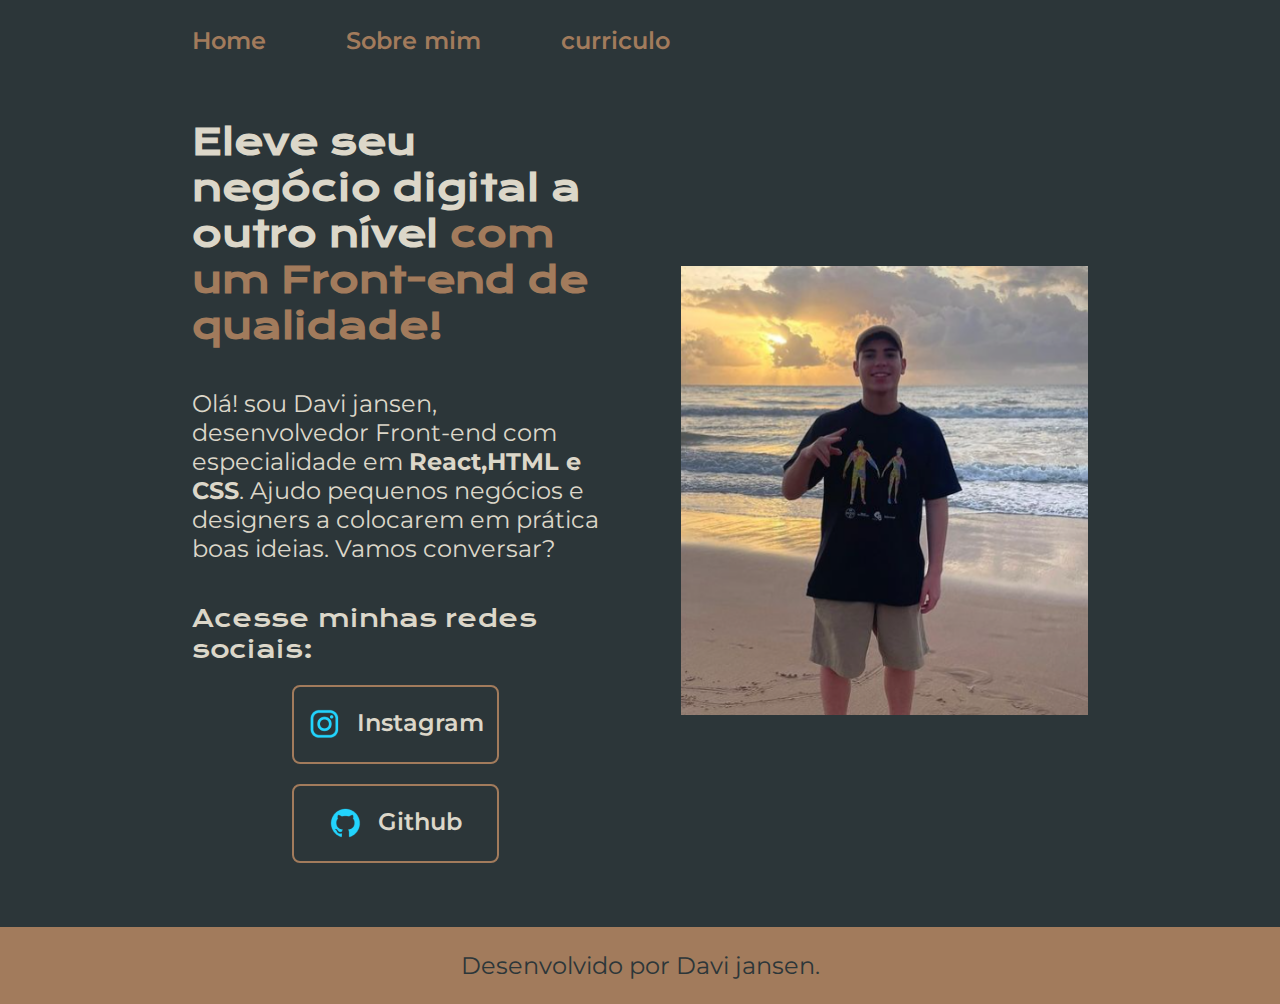
<file: index.html>
<!DOCTYPE html>
<html lang="pt-br">
<head>
    <meta charset="UTF-8">
    <meta name="viewport" content="width=device-width, initial-scale=1.0">
    <title>portfolio</title>
        <link rel="stylesheet" href="./estilos/style.css"> 
</head>
<body>
    <header class="cabecalho">
        <nav class="cabecalho__menu">
            <a class="cabecalho__menu__link" href="index.html">Home</a>
            <a class="cabecalho__menu__link" href="about.html">Sobre mim</a>
            <a class="cabecalho__menu__link" href="curriculo.html">curriculo</a>
        <nav></nav>
        </header>    
    <main class="apresentacao">
        <section class="apresentacao__conteudo">
            <h1 class="apresentacao__conteudo__titulo"> Eleve seu negócio digital a outro nível <strong class="titulo-destaque">com 
                um Front-end de qualidade!</strong></h1>
            <p class="apresentacao__conteudo__texto">Olá! sou Davi jansen, desenvolvedor Front-end com especialidade em <strong>React,HTML e CSS</strong>. Ajudo pequenos negócios e designers a colocarem em prática boas ideias. Vamos conversar?</p>
            <div class="apresentacao__links">
                <h2 class="apresentação__links__subtitulo">Acesse minhas redes sociais:</h2>
                <a class="apresentacao__links__navegacao" href="https://instagram.com/Davii_jansen"> <img src="./assets/instagram.png">Instagram </a>   
                <a class="apresentacao__links__navegacao" href="https://github.com/settings/profile"> <img src="./assets/github.png">Github </a>    

            </div>
         </section>

        <img class="apresentacao__imagem"  src="./assets/img davi2.png" alt="foto do davi programando">
    </main>
    
    
    <footer class="rodape">
        <p>Desenvolvido por Davi jansen.</p>
    </footer>
</body>
</html>
</file>
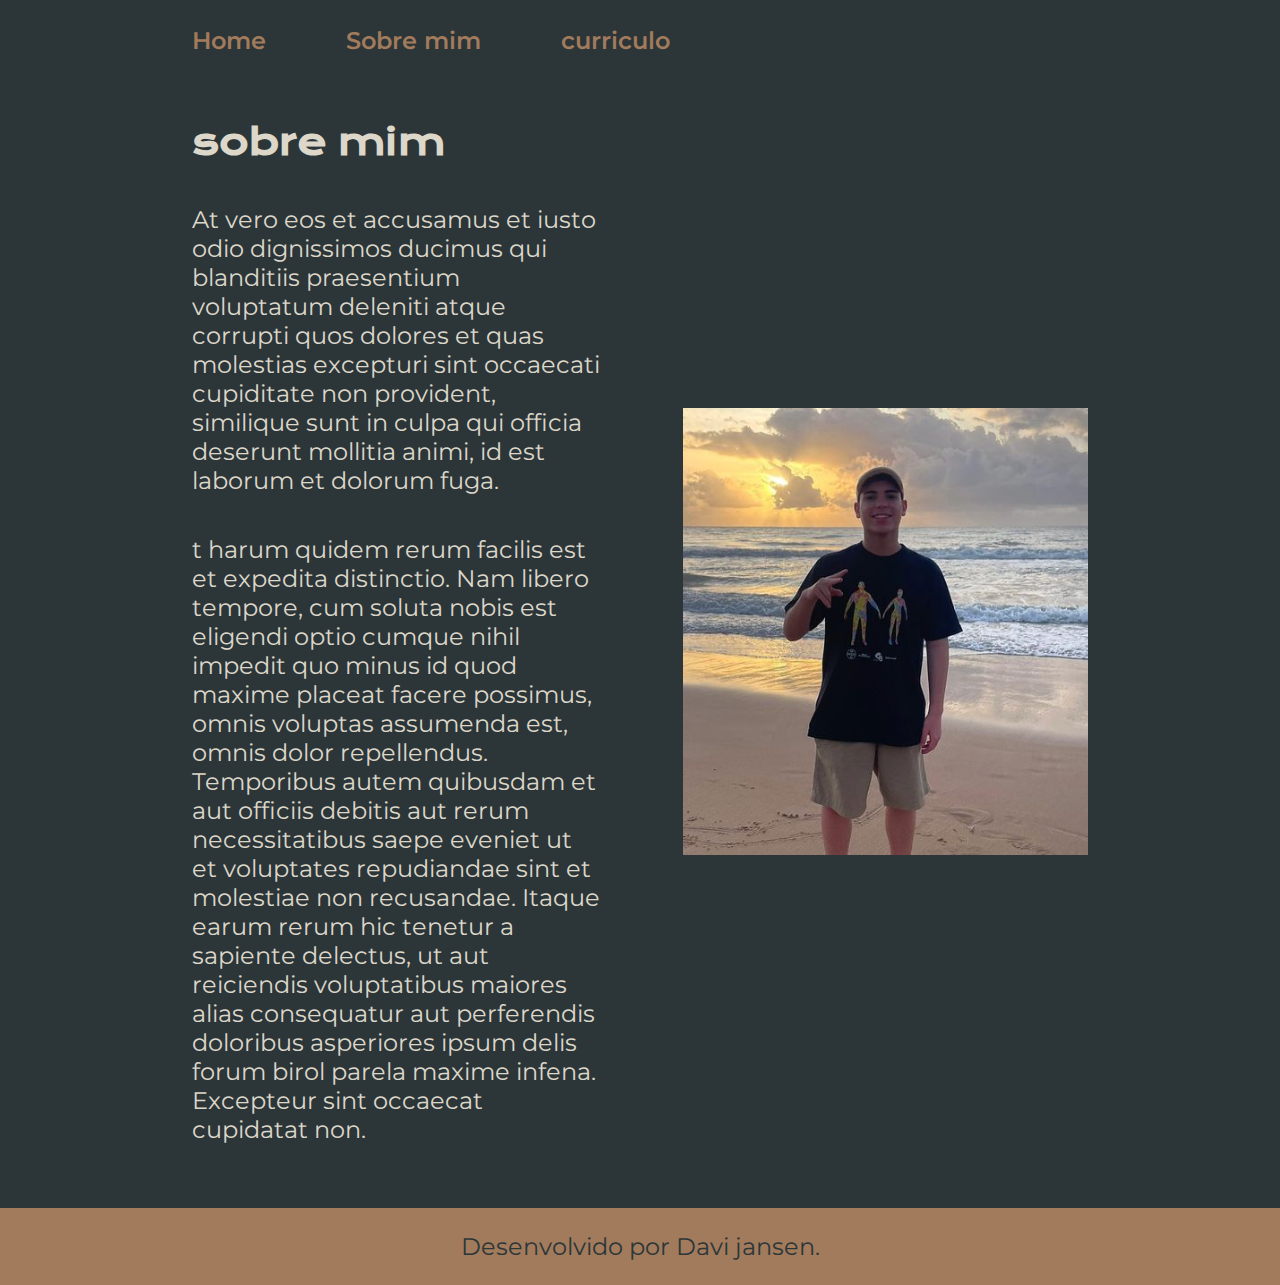
<file: about.html>
<!DOCTYPE html>
<html lang="pt-br">
<head>
    <meta charset="UTF-8">
    <meta name="viewport" content="width=device-width, initial-scale=1.0">
    <title>sobre mim</title>
    <link rel="stylesheet" href="./estilos/style.css">
</head>
<body> 
    <header class="cabecalho">
        <nav class="cabecalho__menu">
            <a class="cabecalho__menu__link" href="index.html">Home</a>
            <a class="cabecalho__menu__link" href="about.html">Sobre mim</a>
            <a class="cabecalho__menu__link" href="curriculo.html">curriculo</a>
        <nav></nav>
    </header>
    <main class="apresentacao">
        <section class="apresentacao__conteudo">
            <h1 class="apresentacao__conteudo__titulo">sobre mim</h1>
            <p  class="apresentacao__conteudo__texto">At vero eos et accusamus et iusto odio dignissimos ducimus qui blanditiis praesentium voluptatum deleniti atque corrupti quos dolores et quas molestias excepturi sint occaecati cupiditate non provident, similique sunt in culpa qui officia deserunt mollitia animi, id est laborum et dolorum fuga.</p>
            <p class="apresentacao__conteudo__texto">t harum quidem rerum facilis est et expedita distinctio. Nam libero tempore, cum soluta nobis est eligendi optio cumque nihil impedit quo minus id quod maxime placeat facere possimus, omnis voluptas assumenda est, omnis dolor repellendus. Temporibus autem quibusdam et aut officiis debitis aut rerum necessitatibus saepe eveniet ut et voluptates repudiandae sint et molestiae non recusandae. Itaque earum rerum hic tenetur a sapiente delectus, ut aut reiciendis voluptatibus maiores alias consequatur aut perferendis doloribus asperiores ipsum delis forum birol parela maxime infena. Excepteur sint occaecat cupidatat non.</p>
        </section>
        <img  src="./assets/img davi2.png" alt="foto do davi programando">
    </main> 
     <footer class="rodape">
        <p>Desenvolvido por Davi jansen.</p>
    </footer>
</body>
</html>
</file>
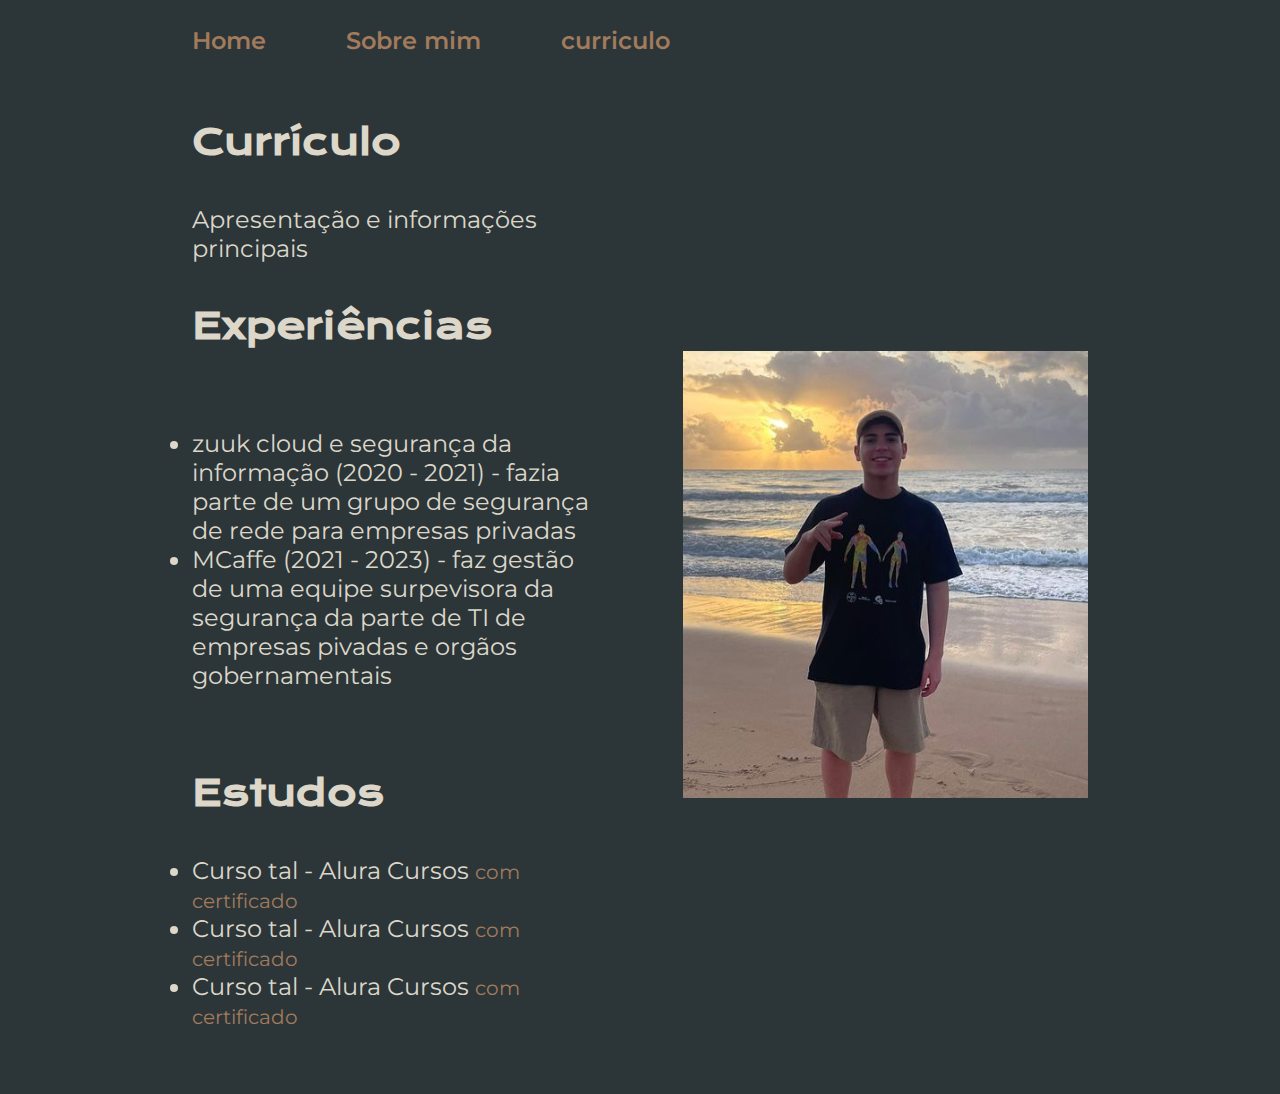
<file: curriculo.html>
<!DOCTYPE html>
<html lang="pt-br">
<head>
    <meta charset="UTF-8">
    <meta name="viewport" content="width=device-width, initial-scale=1.0">
    <title>curriculo</title>
    <link rel="stylesheet" href="./estilos/style.css">
</head>
<body>
    <header class="cabecalho">
        <nav class="cabecalho__menu">
            <a class="cabecalho__menu__link" href="index.html">Home</a>
            <a class="cabecalho__menu__link" href="about.html">Sobre mim</a>
            <a class="cabecalho__menu__link" href="curriculo.html">curriculo</a>
        <nav></nav>
    </header>
    
    <main class="apresentacao">
        <section class="apresentacao__conteudo">
            <h1 class="apresentacao__conteudo__titulo">Currículo</h1>
            
            <p class="apresentacao__conteudo__texto">
                Apresentação e informações principais
            </p>
            <h2 class="apresentacao__conteudo__titulo">Experiências</h2>
            <p class="apresentacao__conteudo__texto">
            <ul class="apresentacao__conteudo__texto">
                <li> zuuk cloud e segurança da informação (2020 - 2021) - fazia parte de um grupo de segurança de rede para empresas privadas </li>
                <li> MCaffe (2021 - 2023) - faz gestão de uma equipe surpevisora da segurança da parte de TI de empresas pivadas e orgãos gobernamentais </li>
            </ul>
            </p>
            <h2 class="apresentacao__conteudo__titulo">Estudos</h2>
            <div class="apresentacao__conteudo__texto">
            <ul class="apresentacao__conteudo__texto">
                <li>Curso tal - Alura Cursos <a href="linkdocertificado">com certificado</a> </li>
                <li>Curso tal - Alura Cursos <a href="linkdocertificado">com certificado</a></li>
                <li>Curso tal - Alura Cursos <a href="linkdocertificado">com certificado</a></li>
            </ul>
            </div>    
        </section>
        <img src="./assets/img davi2.png" alt="Foto da Joana Santos programando">
    </main> 

    <footer></footer>
</body>
</html>
</file>
<file: estilos/style.css>
@import url('https://fonts.googleapis.com/css2?family=Krona+One&family=Montserrat:wght@400;600&display=swap');

:root{
    --cor-principal: #2C3639;
    --cor--secundaria: #DCD7C9;
    --cor-teciaria: #A27B5C;
    --cor-hover:#3F4E4F; 

    --fonte-principal:'Krona One', sans-serif;
    --fonte-secundaria:'Montserrat', sans-serif;
}

*{ 
    margin: 0;
    padding: 0;
}   


body{ 
   /* height: 100vh;*/
    box-sizing: border-box;
    background-color: var(--cor-principal);
    color: var(--cor--secundaria);
    
}
 
    .apresentacao__conteudo__texto a{
        text-decoration: none;
        color: var(--cor-teciaria);
        font-size: 1.25rem;
        font-weight: 400;
    }

    .apresentacao {
        padding:5% 15% ;
        display: flex;
        align-items: center;
        justify-content: space-between;  
        gap: 82px;
    }    

    .cabecalho{
        padding:2% 0% 0% 15% ;
    }

    .cabecalho__menu{
        display: flex;
        gap: 80px;
    }

    .cabecalho__menu__link{
        font-family:var(--fonte-secundaria);
        font-size: 1.5rem;
        font-weight: 600;
        color: var(--cor-teciaria);
        text-decoration: none;
    }

    .apresentacao__conteudo{
        width: 50%; 
        display: flex;
        flex-direction:column ;
        gap: 40px;
    }    

    .apresentacao__conteudo__titulo{
        font-size: 2.25rem;
        font-family:var(--fonte-principal); 
    } 

    .titulo-destaque {
        color:var(--cor-teciaria) ;
    }

    .apresentacao__conteudo__texto{
        font-size: 1.5rem;
        font-family:var(--fonte-secundaria); 
    }

    .apresentacao__links {
        display: flex;
        flex-direction: column;
        justify-content: space-between; 
        align-items: center;
        gap: 20px;
    }  
    
    .apresentação__links__subtitulo {
        font-family: var(--fonte-principal);
        font-weight: 400;
        font-size:1.5rem;

    }


    .apresentacao__links__navegacao {
       display: flex;
       justify-content:center ;
       gap: 16px;
       border: 2px solid var(--cor-teciaria);
        width: 50%;
        text-align: center;
        border-radius: 8px;
        font-size: 1.5rem;
        font-weight:600 ;
        padding:21.5px  0;
        text-decoration: none ;
        color: var(--cor--secundaria); 
        font-family:var(--fonte-secundaria); 
    }    

    .apresentacao__links__links:hover {

        background-color: var(--cor-hover);
        transition: 1s;
        padding: 4%;
    }    
   
    .apresentacao__imagem{
        width: 50%;
    }

    .rodape{
        color: var(--cor-principal);
        background-color: var(--cor-teciaria);
        padding: 24px;
        text-align: center;
        font-family:var(--fonte-secundaria);
        font-size: 1.5rem;
        font-weight: 400;
    } 

    @media (max-width:1200px) {
        .cabecalho{
            padding: 10%;
        }
       
        .cabecalho__menu{
            justify-content: center;
        }

        .apresentacao {
            flex-direction:column-reverse;
            padding: 5%;
        } 

        .apresentacao__conteudo{
          width: auto;  
        }
     }
</file>
